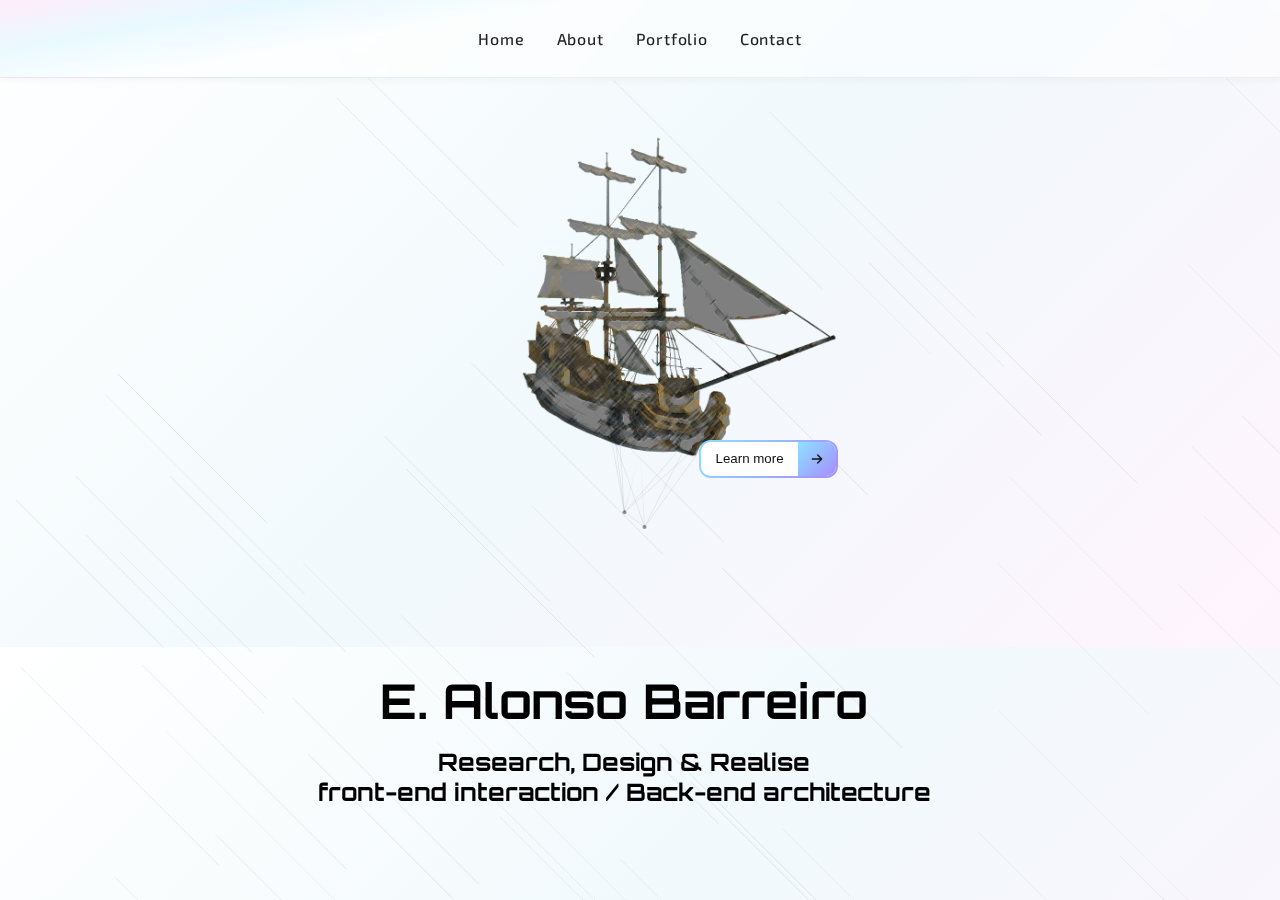
<file: index.html>
<!DOCTYPE html>
<html lang="en">
<head>
  <meta charset="UTF-8" />
  <meta name="viewport" content="width=device-width, initial-scale=1.0" />
  <title></title>
  <link rel="stylesheet" href="css/style.css" />
  <link rel="stylesheet" href="css/responsive.css" />
  <script src="js/color_animation.js" defer></script>
  <script src="js/cursor_effect.js" defer></script>
  <script src="js/background_effect.js" defer></script>
</head>
<body class="force-hidden">
  <header>
    <nav>
      <ul>
        <li><a href="index.html">Home</a></li>
        <li><a href="#">About</a></li>
        <li><a href="portfolio_menu.html">Portfolio</a></li>
        <li><a href="#">Contact</a></li>
      </ul>
    </nav>
  </header>

  <canvas id="networkCursor"></canvas>
  <canvas id="background-canvas"></canvas>

  <main>
    <section class="mask-container">
      <div class="image-wrapper">

        <button class="split-btn gradient" type="button" aria-label="Learn more">
          <span class="label">Learn more</span>
          <span class="icon" aria-hidden="true">
            <svg viewBox="0 0 24 24">
              <path stroke-linecap="round" stroke-linejoin="round" d="M5 12h14m-6-6l6 6-6 6" />
            </svg>
          </span>
        </button>

        <div class="color-image"></div>
        <img src="src/front-page/" alt="" class="bw-image">
      </div>
    </section>
    
    <section class="front-page_title">
      <h1>E. Alonso Barreiro</h1>
      <h2>Research, Design & Realise</h2>
      <h2>front-end interaction / Back-end architecture</h2>
      <img src="src/front-page/front-page_right-bg.png" alt="" class="right-background">
    </section>
  </main>

</body>
</html>
</file>
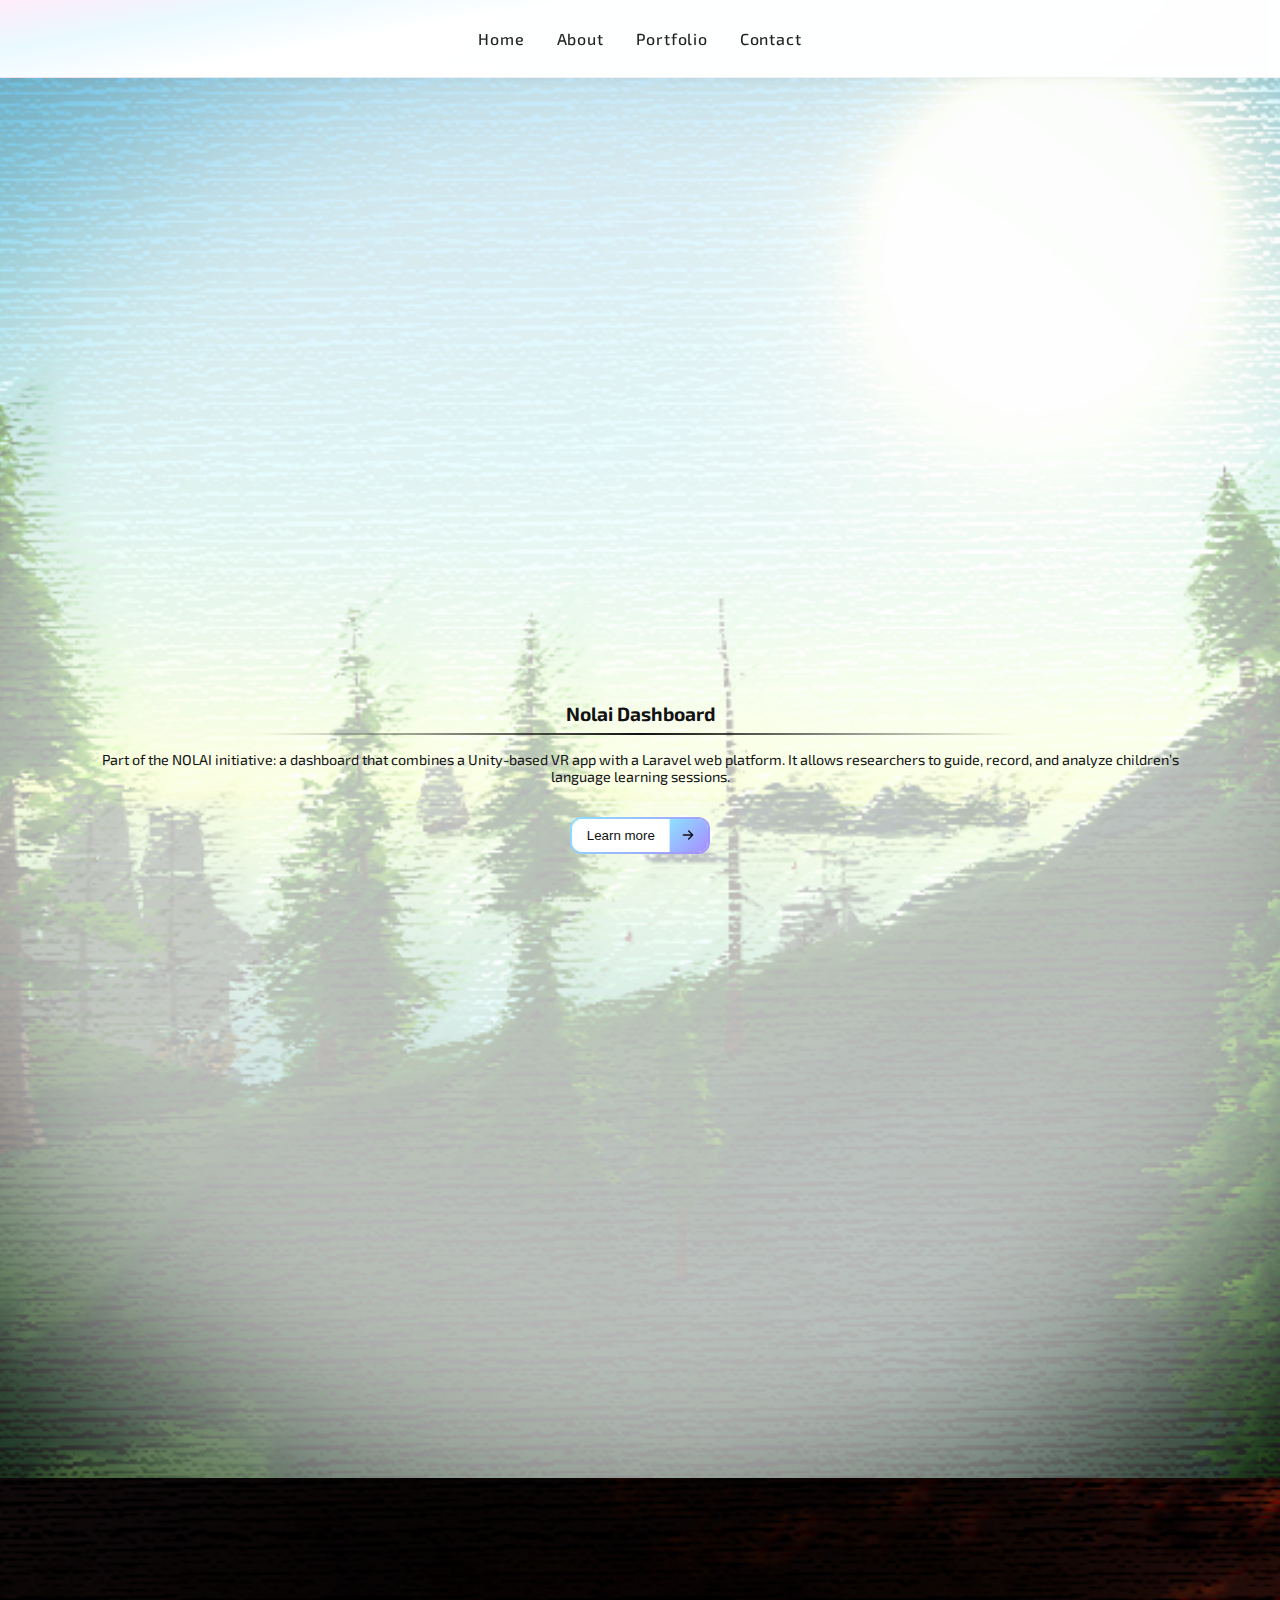
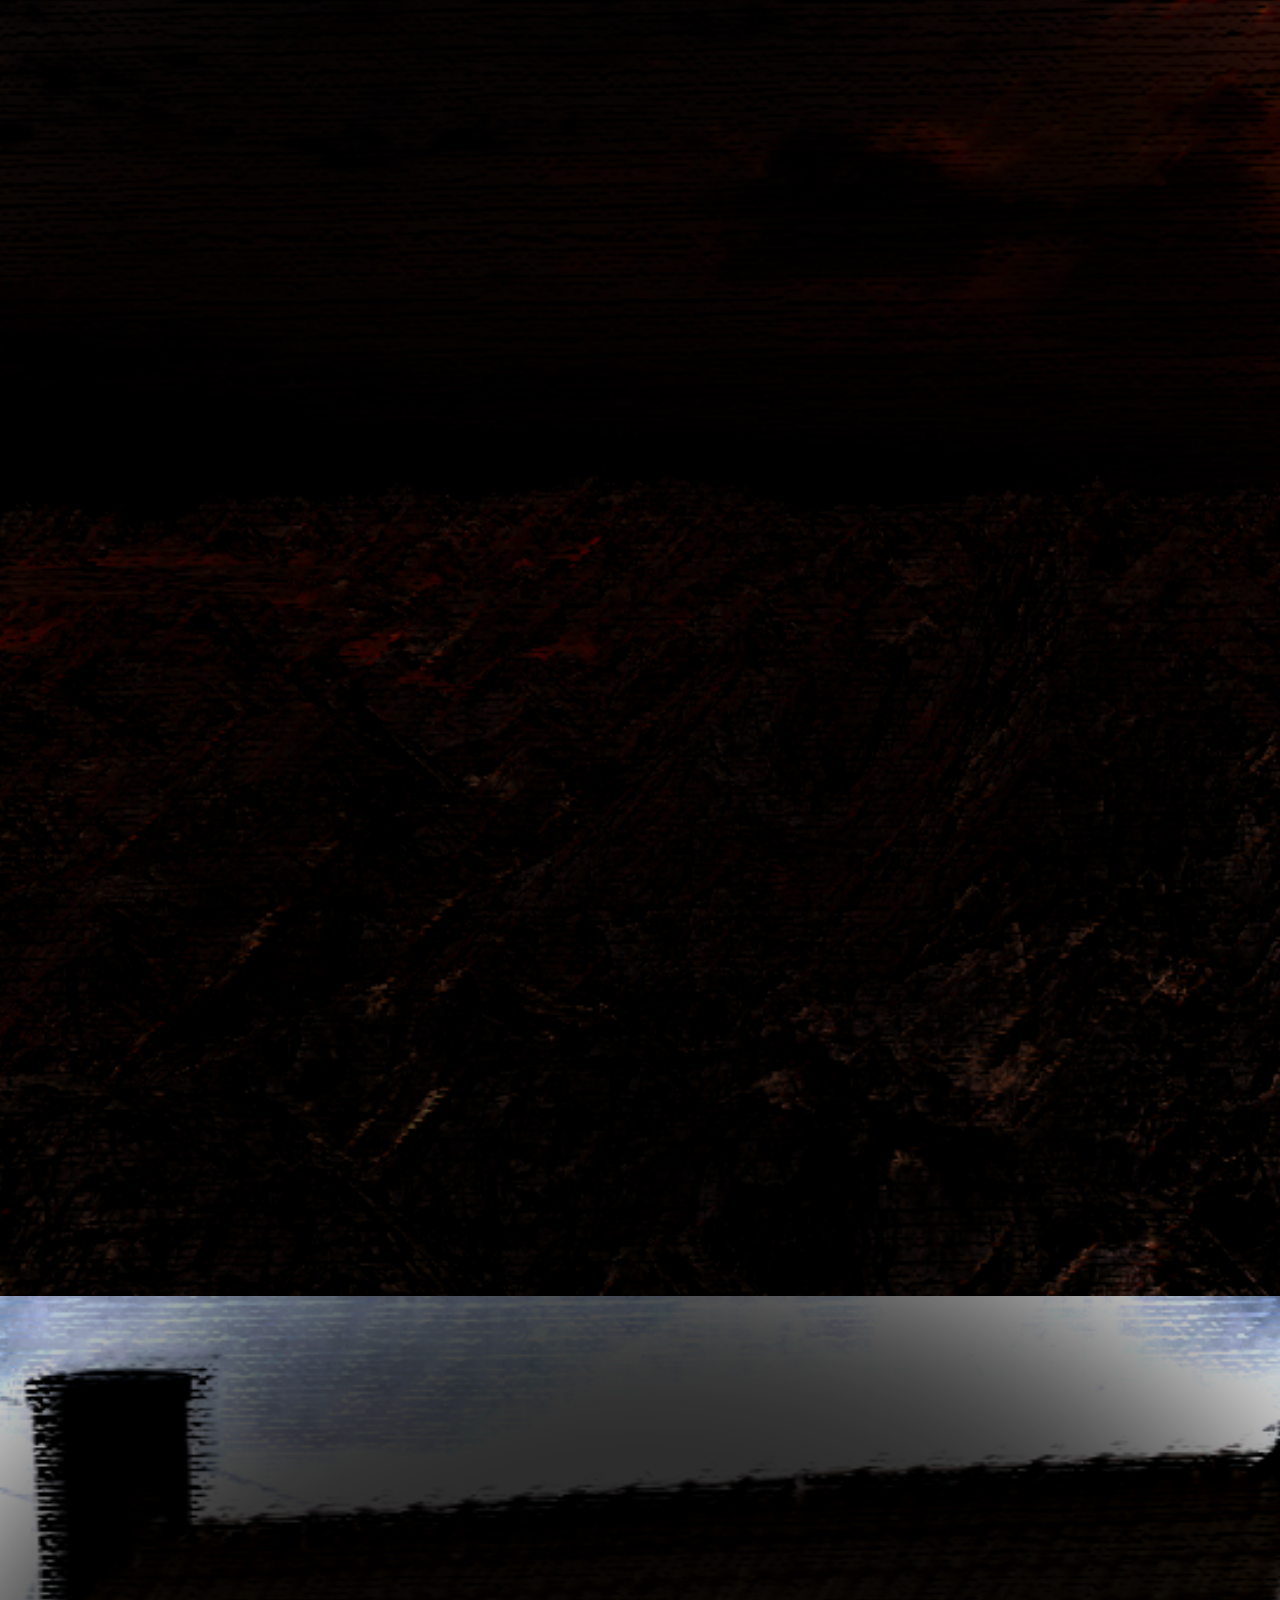
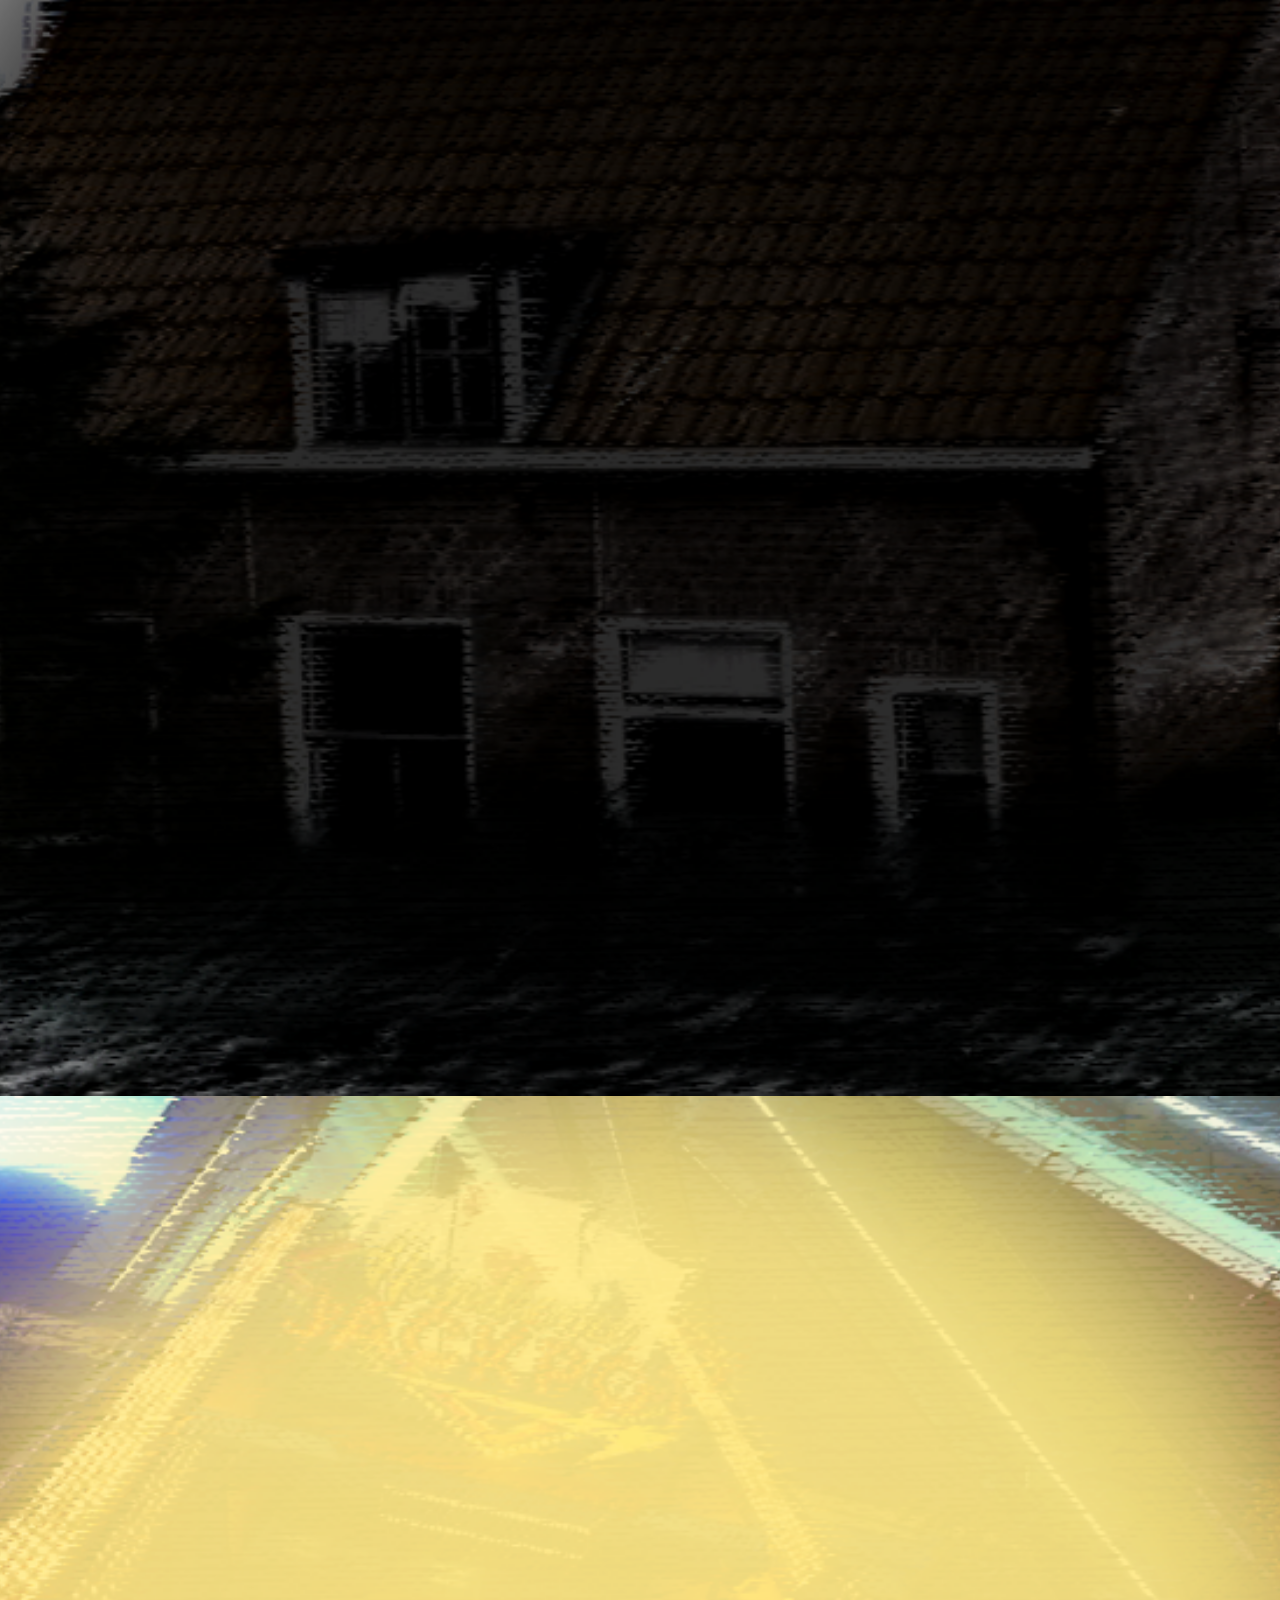
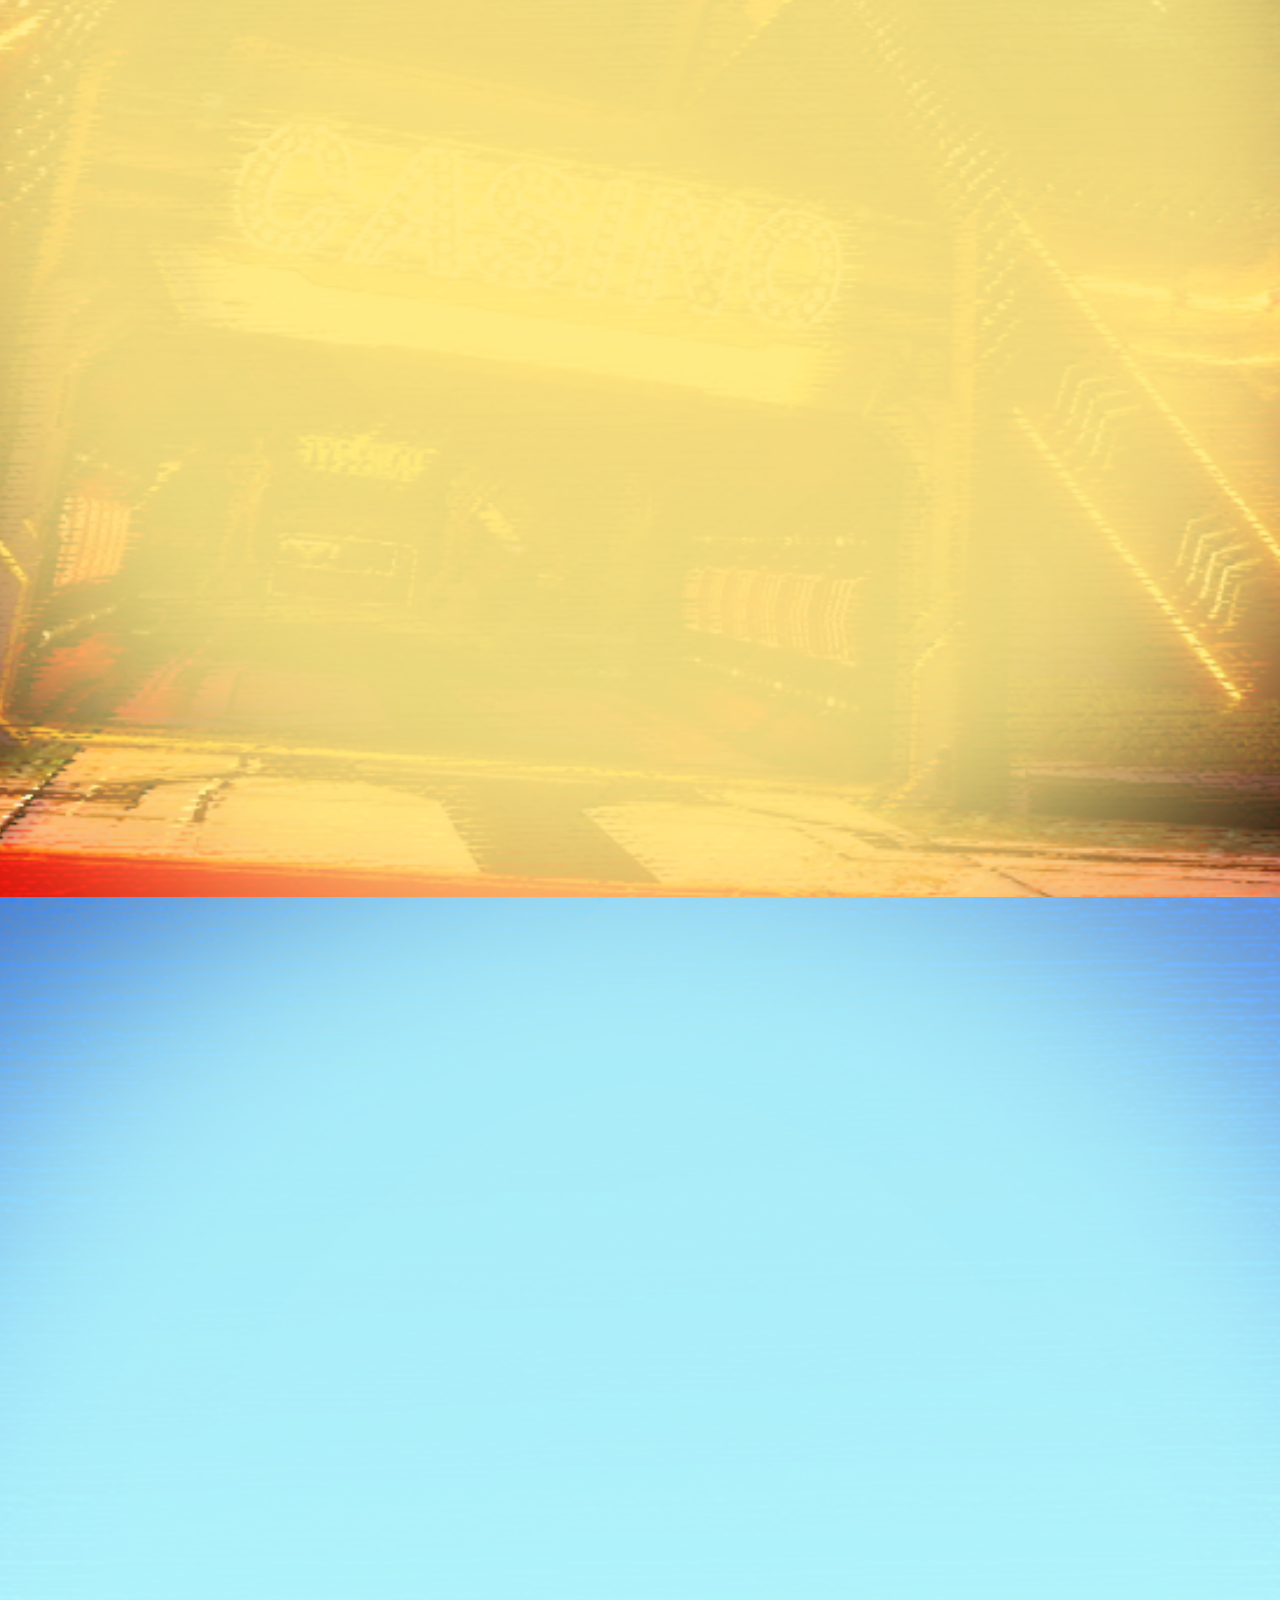
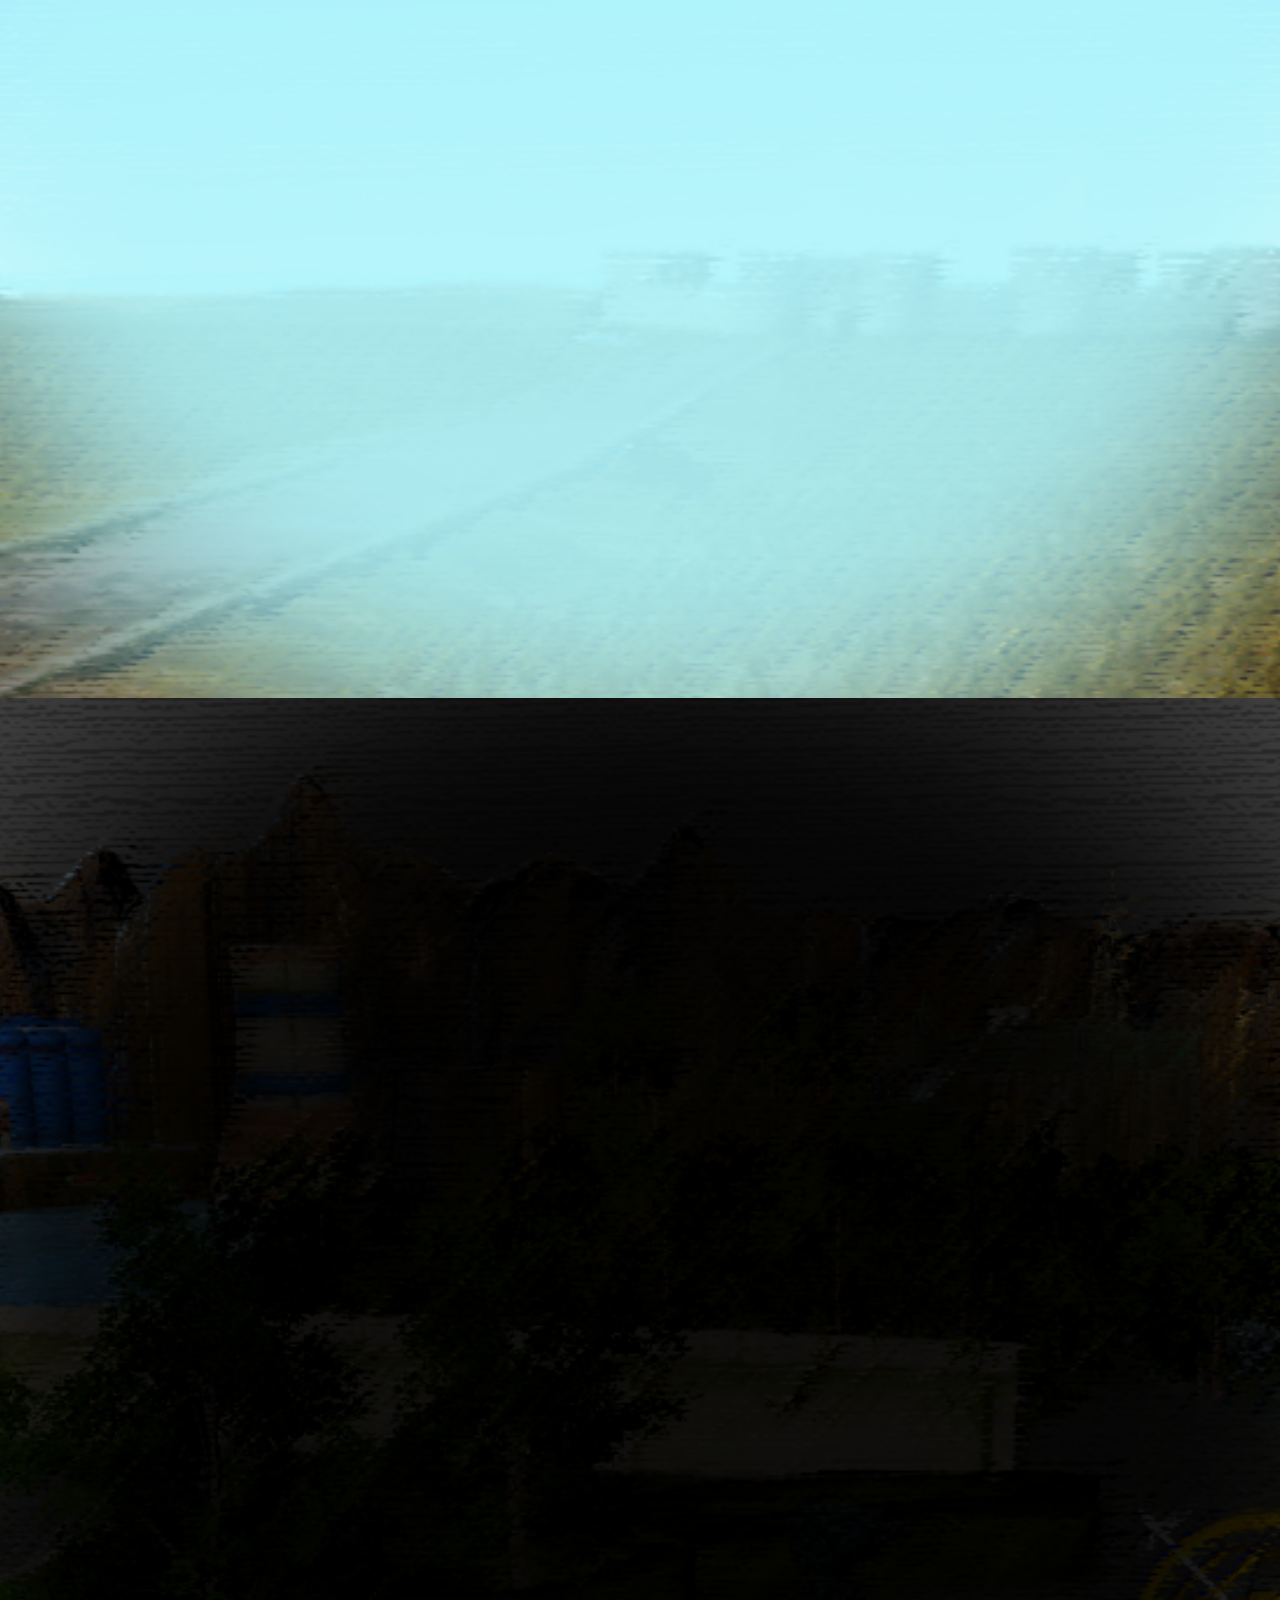
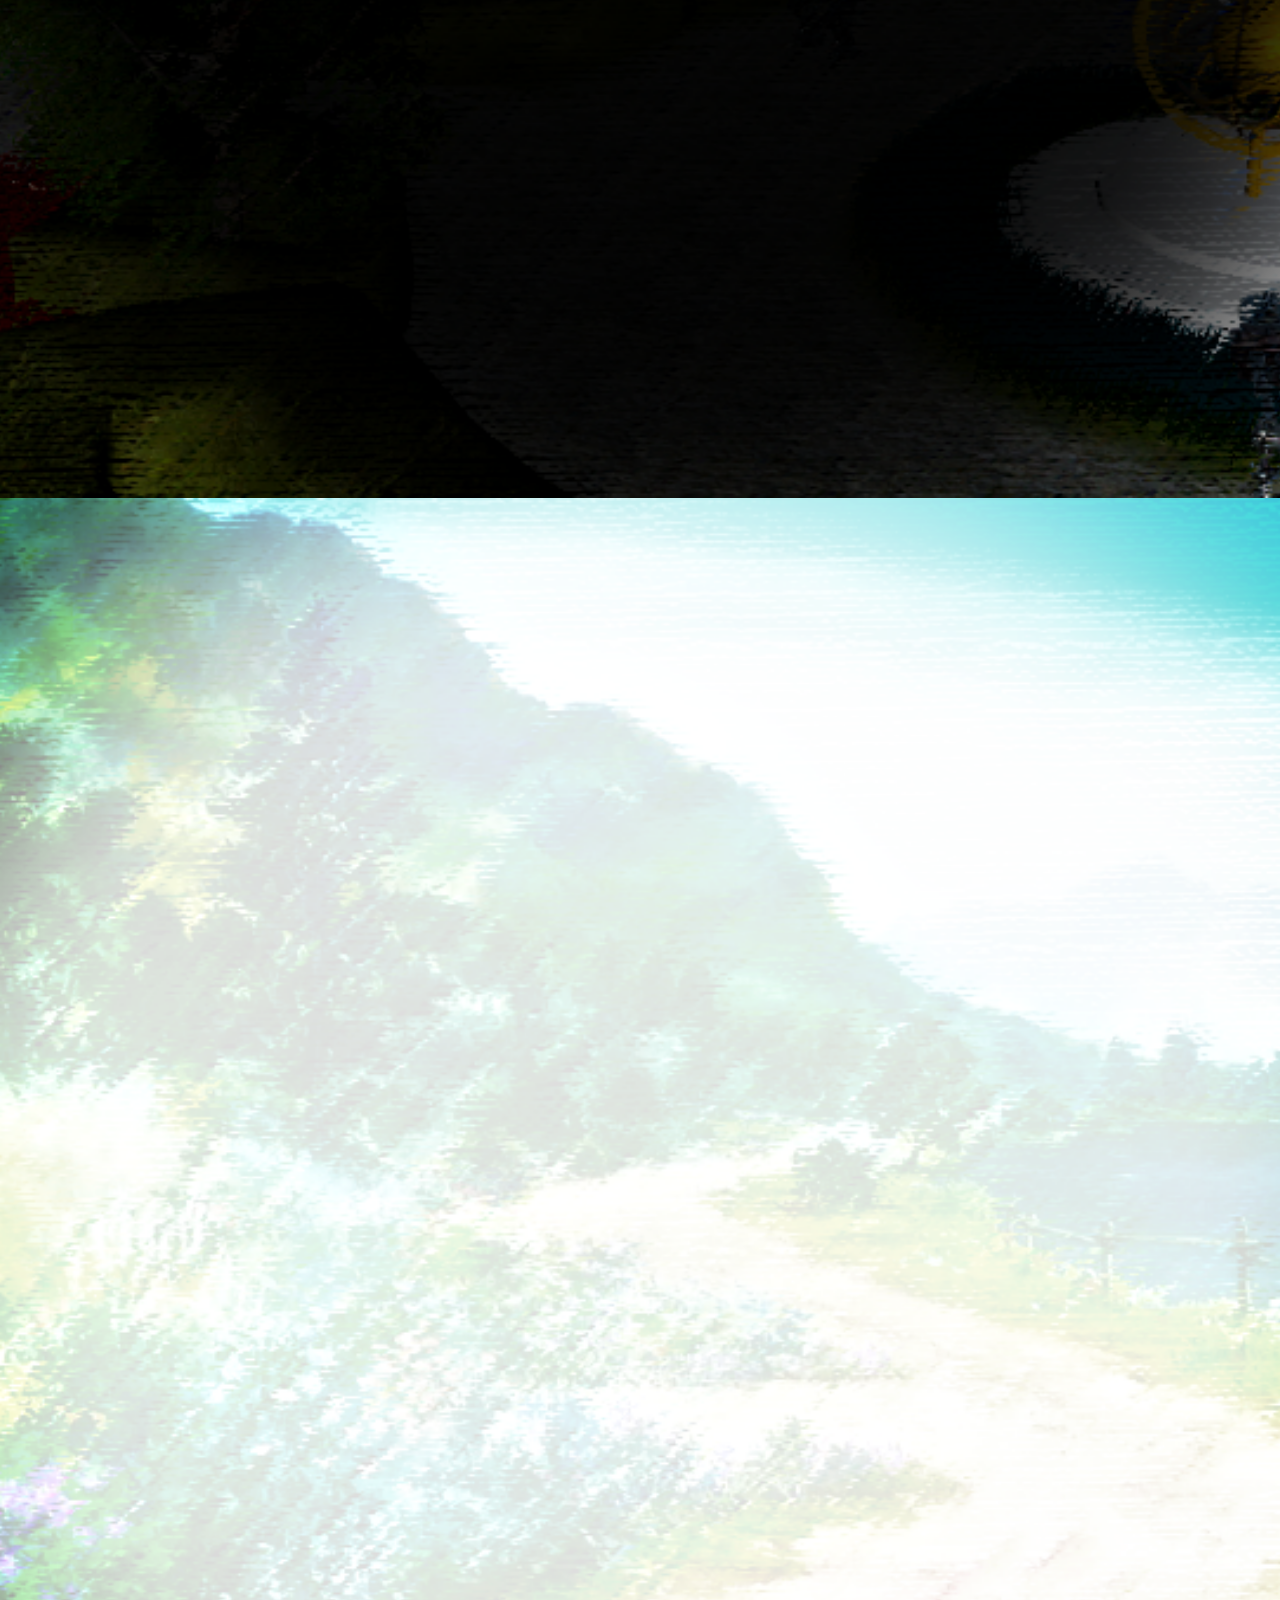
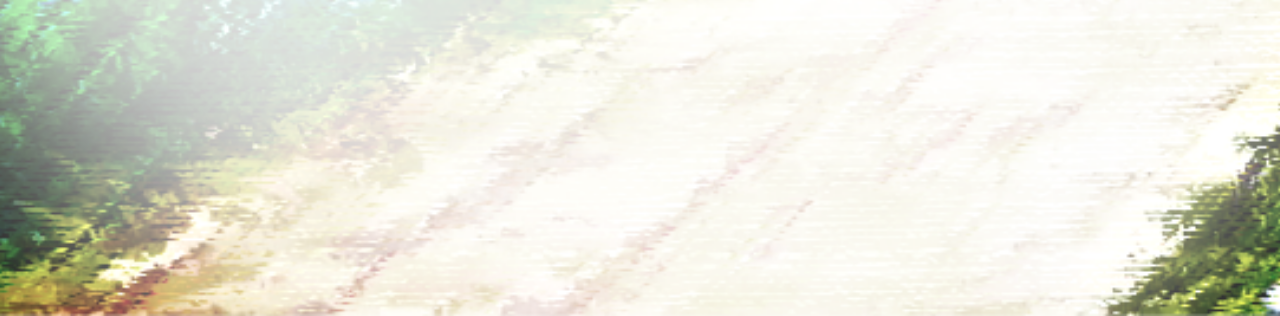
<file: portfolio_menu.html>
<!DOCTYPE html>
<html lang="en">
<head>
  <meta charset="UTF-8" />
  <meta name="viewport" content="width=device-width, initial-scale=1.0" />
  <title></title>
  <link rel="stylesheet" href="css/style.css" />
  <link rel="stylesheet" href="css/responsive.css" />
  <script src="js/text_scroll_animation_listener.js" defer></script>
</head>
<body>
  <header>
    <nav>
      <ul>
        <li><a href="index.html">Home</a></li>
        <li><a href="#">About</a></li>
        <li><a href="portfolio_menu.html">Portfolio</a></li>
        <li><a href="#">Contact</a></li>
      </ul>
    </nav>
  </header>

  <main class="cards-container">
    <section class="light card">
      <img src="src/portfolio_cards/card-background_nolai_l.png" alt="">
      <div class="container">
        <h1>Nolai Dashboard</h1>
        <div class="fancy-divider"></div>
        <p>Part of the NOLAI initiative: a dashboard that combines a Unity-based VR app with a Laravel web platform. It allows researchers to guide, record, and analyze children’s language learning sessions.</p>
        
        <button class="split-btn gradient" type="button" aria-label="Learn more">
          <span class="label">Learn more</span>
          <span class="icon" aria-hidden="true">
            <svg viewBox="0 0 24 24">
              <path stroke-linecap="round" stroke-linejoin="round" d="M5 12h14m-6-6l6 6-6 6" />
            </svg>
          </span>
        </button>

      </div>
      <img src="src/portfolio_cards/card-background_nolai_r.png" alt="">
    </section>

    <section class="dark card">
      <img src="src/portfolio_cards/card-background_dsu_l.png" alt="">
      <div class="container text-scroll-appear">
        <h1 class="text-white">Dobbelspel Unity</h1>
        <div class="fancy-divider"></div>
        <p class="text-white">The upgraded version of my interactive family board game, rebuilt in Unity for richer visuals and more advanced gameplay. Players roll dice on a physical gameboard controlled by an Arduino board, move across the board, and dive into minigames like a souls-like boss fight, football penalties, and quizzes on a PC connected to the gameboard. This version expands on my original Python version to create an even more immersive New Year’s tradition.</p>
      
        <button class="split-btn gradient" type="button" aria-label="Learn more">
          <span class="label">Learn more</span>
          <span class="icon" aria-hidden="true">
            <svg viewBox="0 0 24 24">
              <path stroke-linecap="round" stroke-linejoin="round" d="M5 12h14m-6-6l6 6-6 6" />
            </svg>
          </span>
        </button>
      
      </div>
      <img src="src/portfolio_cards/card-background_dsu_r.png" alt="">
    </section>  

    <section class="dark card">
      <img src="src/portfolio_cards/card-background_ntr_l.png" alt="">
      <div class="container text-scroll-appear">
        <h1 class="text-white">Het Water Komt - VR</h1>
        <div class="fancy-divider"></div>
        <p class="text-white">Developed in collaboration with NTR, this VR prototype brings the "Het Water Komt" podwalk into a fully virtual environment. The experience allows users to explore the story from home, making it accessible regardless of weather or mobility.</p>
      
        <button class="split-btn gradient" type="button" aria-label="Learn more">
          <span class="label">Learn more</span>
          <span class="icon" aria-hidden="true">
            <svg viewBox="0 0 24 24">
              <path stroke-linecap="round" stroke-linejoin="round" d="M5 12h14m-6-6l6 6-6 6" />
            </svg>
          </span>
        </button>
      
      </div>
      <img src="src/portfolio_cards/card-background_ntr_r.png" alt="">
    </section>

    <section class="light card">
      <img src="src/portfolio_cards/card-background_dsp_l.png" alt="">
      <div class="container text-scroll-appear">
        <h1>Dobbelspel Python</h1>
        <div class="fancy-divider"></div>
        <p>The first version of my interactive family board game, combining a physical gameboard with Python software. Dice rolls and movement happen on the gameboard, while minigames such as rock-paper-scissors, an osu-inspired challenge, and a quiz run on the PC. This version laid the foundation for the later Unity upgrade.</p>
      
        <button class="split-btn gradient" type="button" aria-label="Learn more">
          <span class="label">Learn more</span>
          <span class="icon" aria-hidden="true">
            <svg viewBox="0 0 24 24">
              <path stroke-linecap="round" stroke-linejoin="round" d="M5 12h14m-6-6l6 6-6 6" />
            </svg>
          </span>
        </button>

      </div>
      <img src="src/portfolio_cards/card-background_dsp_r.png" alt="">
    </section>

    <section class="light card">
      <img src="src/portfolio_cards/card-background_scoop_l.png" alt="">
      <div class="container text-scroll-appear">
        <h1>Limescope Brittenburg</h1>
        <div class="fancy-divider"></div>
        <p>An immersive mobile application build into a telescope that visualizes the long-lost Roman fortress Brittenburg. Developed in collaboration with CORPUS and Fat100%, it allows visitors to step back in time and explore history firsthand. It's placed 1 to 1 to correctly display where the fort was located in Katwijk, Netherlands.</p>
      
        <button class="split-btn gradient" type="button" aria-label="Learn more">
          <span class="label">Learn more</span>
          <span class="icon" aria-hidden="true">
            <svg viewBox="0 0 24 24">
              <path stroke-linecap="round" stroke-linejoin="round" d="M5 12h14m-6-6l6 6-6 6" />
            </svg>
          </span>
        </button>
      
      </div>
      <img src="src/portfolio_cards/card-background_scoop_r.png" alt="">
    </section>

  <section class="dark card">
      <img src="src/portfolio_cards/card-background_rekt_l.png" alt="">
      <div class="container text-scroll-appear">
        <h1 class="text-white">REKTon Bossfight</h1>
        <div class="fancy-divider"></div>
        <p class="text-white">My first Unity-project, a FPS level featuring a two-phase boss fight. Manage mobs, ammo, and timing in a Dark Souls-inspired challenge.</p>
      
        <button class="split-btn gradient" type="button" aria-label="Learn more">
          <span class="label">Learn more</span>
          <span class="icon" aria-hidden="true">
            <svg viewBox="0 0 24 24">
              <path stroke-linecap="round" stroke-linejoin="round" d="M5 12h14m-6-6l6 6-6 6" />
            </svg>
          </span>
        </button>
      
      </div>
      <img src="src/portfolio_cards/card-background_rekt_r.png" alt="">
    </section>

    <section class="light card">
      <img src="src/portfolio_cards/card-background_violet_l.png" alt="">
      <div class="container text-scroll-appear">
        <h1>Project Violet</h1>
        <div class="fancy-divider"></div>
        <p>A personal desktop assistant and hardware monitor displayed on a small LCD. It visualizes CPU, RAM, and disk usage with dynamic graphics and interactive speedometers, while also responding to voice commands for quick system actions. Built with Python and Pygame, it combines real-time data visualization, custom animations, and voice-controlled automation in a compact, visually engaging interface.</p>
      
        <button class="split-btn gradient" type="button" aria-label="Learn more">
          <span class="label">Learn more</span>
          <span class="icon" aria-hidden="true">
            <svg viewBox="0 0 24 24">
              <path stroke-linecap="round" stroke-linejoin="round" d="M5 12h14m-6-6l6 6-6 6" />
            </svg>
          </span>
        </button>
      
      </div>
      <img src="src/portfolio_cards/card-background_violet_r.png" alt="">
    </section>
  </main>
</body>
</html>
</file>
<file: css/style.css>
/* Fonts */
@import url('https://fonts.googleapis.com/css2?family=Orbitron&display=swap');
@import url('https://fonts.googleapis.com/css2?family=Exo+2&display=swap');

/* Defaults */
* {
  margin: 0;
  padding: 0;
  box-sizing: border-box;
}

body, html {
  font-family: "Exo 2", sans-serif;
  font-optical-sizing: auto;
  font-style: normal;
  color: white;
  background: linear-gradient(135deg, #ffffff, #f1f9fc, #fff4fd);
}

h1 {
  font-size: 3rem;
  margin-bottom: 1rem;
}

p {
  font-size: 1.25rem;
  margin-bottom: 2rem;
}

.force-hidden {
  overflow: hidden;
}

#networkCursor {
  position: fixed;
  top: 0;
  left: 0;
  z-index: 1000;
  pointer-events: none;
}

#background-canvas {
  position: fixed;
  top: 0;
  left: 0;
  width: 100vw;
  height: 100vh;
  z-index: 5;
  pointer-events: none;
}

/* Header */
header {
  position: sticky;
  top: 0;
  z-index: 100;
  background-color: #ffffff;
  border-bottom: 1px solid rgba(0, 0, 0, 0.05);
  box-shadow: 0 2px 8px rgba(0, 0, 0, 0.04);
  backdrop-filter: blur(4px);
  padding: 0.8rem;
  background: linear-gradient(
    -10deg, 
    rgba(255, 255, 255, 0.5), 
    rgba(255, 255, 255, 0.5), 
    rgba(255, 255, 255, 0.5), 
    rgba(255, 255, 255, 0.5), 
    rgba(255, 255, 255, 0.5), 
    rgba(212, 244, 255, 0.5), 
    rgba(255, 218, 248, 0.5)
  );
}

nav {
  max-width: 1200px;
  margin: 0 auto;
  padding: 1rem 2rem;
  display: flex;
  justify-content: center;
}

nav ul {
  list-style: none;
  display: flex;
  gap: 2rem;
  letter-spacing: 0.05em;
}

nav ul li a {
  text-decoration: none;
  font-size: 1rem;
  font-weight: 500;
  color: #222;
  transition: color 0.25s ease, border-bottom 0.25s ease, letter-spacing 0.25s ease;
  padding-bottom: 2px;
}

nav ul li a:hover {
  color: #0077cc;
  border-bottom: 2px solid #0077cc;
  letter-spacing: 0.08em;
}

/* Front page */
.mask-container {
  position: fixed;
  left: 0rem;
  bottom: 0rem;
  width: 100%;
  max-width: 870px;
  margin: 0 auto;
}

.image-wrapper {
  position: relative;
  width: 100%;
  aspect-ratio: 1 / 1;
  overflow: hidden;
}

.color-image,
.bw-image {
  position: absolute;
  width: 100%;
  height: 100%;
  object-fit: cover;
}

.color-image {
  background-image: url("../src/front-page/boat_final.png");
  background-size: cover;
  z-index: 3;

  -webkit-mask-image: url("../src/masks/sprite-center.png");
  mask-image: url("../src/masks/sprite-center.png");

  -webkit-mask-size: 4600% 100%;
  mask-size: 4600% 100%;

  -webkit-mask-position: 0% 0%;
  mask-position: 0% 0%;
  animation-direction: normal;
}

.bw-image {
  z-index: 2;
}

.mask-animation {
  animation: addColor 1300ms steps(45) forwards;
}

.right-background {
  position: fixed; 
  right: 0rem;
  bottom: 0rem;
  width: 35rem;
  max-width: 100%;
  margin: 0 auto;
}

.front-page_title {
  position: relative;
  font-family: "Orbitron", sans-serif !important;
  font-optical-sizing: auto;
  font-style: normal;
  z-index: 10;
  text-align: right;
  bottom: -29rem;
  margin-right: 15rem;
  color: black;
}

.image-wrapper .split-btn {
  position: absolute;
  bottom: 10rem;
  right: 5rem;
  z-index: 20;
}


@keyframes addColor {
  from {
    -webkit-mask-position: 0% 0%;
    mask-position: 0% 0%;
  }
  to {
    -webkit-mask-position: 100% 0%;
    mask-position: 100% 0%;
  }
}

/* Portfolio menu */
.card {
  width: 100%;
  height: 60vh;
  display: flex;
  justify-content: center;
  align-items: center;
  position: sticky;
  top: 0;
  background-size: cover;
  background-position: center;
  background-repeat: no-repeat;
  color: black;
  text-shadow: 0 2px 6px rgba(255, 255, 255, 0.5);
  overflow: hidden;
}

.card .text-white {
  color: white;
  text-shadow: 0 2px 6px rgba(0, 0, 0, 0.5);
}

.card::before {
  content: "";
  position: absolute;
  inset: 0;
  z-index: 1;
  opacity: 0;
  transition: opacity 1s ease;
}

.card:hover::before {
  opacity: 1;
}

.card img {
  position: relative;
  z-index: 2;
  object-fit: contain;
  max-height: 100%;
  max-width: 100%;
  opacity: 0;
  transform: translateX(0);
  transition: transform 1s ease, opacity 1s ease;
}

.card img:first-of-type {
  transform: translateX(-150px);
}

.card img:last-of-type {
  transform: translateX(150px);
}

.card:hover img:first-of-type,
.card:hover img:last-of-type {
  opacity: 1;
  transform: translateX(0);
}

.card .container {
  position: relative;
  z-index: 3;
  display: flex;
  flex-direction: column;
  align-items: center;
  flex-grow: 4;
}

.card:nth-child(1) {
  background-image: url('../src/portfolio_cards/card-background_nolai.png');
}

.card:nth-child(1)::before, 
.card:nth-child(3)::before,
.card:nth-child(5)::before,
.card:nth-child(6)::before {
  background-image: radial-gradient(circle 300vh, transparent, rgb(0, 0, 0));
}

.card:nth-child(2) {
  background-image: url('../src/portfolio_cards/card-background_dsu.png');
}

.card:nth-child(2)::before {
  background-image: radial-gradient(circle 300vh, transparent, rgb(77, 34, 0));
}

.card:nth-child(3) {
  background-image: url('../src/portfolio_cards/card-background_ntr.png');
}

.card:nth-child(4) {
  background-image: url('../src/portfolio_cards/card-background_dsp.png');
}

.card:nth-child(4)::before {
  background-image: radial-gradient(circle 300vh, transparent, rgb(255, 176, 116));
}

.card:nth-child(5) {
  background-image: url('../src/portfolio_cards/card-background_scoop.png');
}

.card:nth-child(6) {
  background-image: url('../src/portfolio_cards/card-background_rekt.png');
}

.card:nth-child(7) {
  background-image: url('../src/portfolio_cards/card-background_violet.png');
}

.card:nth-child(7)::before {
  background-image: radial-gradient(circle 300vh, transparent, rgb(255, 125, 238));
}

.text-scroll-appear {
  opacity: 0;
  transform: translateY(4rem) scale(0.95);
  filter: saturate(0) contrast(4) brightness(.1) blur(5px);
}

.text-scroll-appear.in-view {
  animation: scroll-appear-in 0.8s ease both;
}

.text-scroll-appear.out-of-view {
  animation: scroll-appear-out 0.8s ease both;
}

.card.light .container {
  color: #111;
}

.card.light .fancy-divider {
  background: linear-gradient(to right, transparent, #111, transparent);
}

.card.light .fancy-divider::before,
.card.light .fancy-divider::after {
  color: #111;
}

.card.dark .container {
  color: #fff;
}

.card.dark .fancy-divider {
  background: linear-gradient(to right, transparent, #fff, transparent);
}

.card.dark .fancy-divider::before,
.card.dark .fancy-divider::after {
  color: #fff;
}

.fancy-divider {
  margin-bottom: 1rem;
  margin-top: -.5rem;
  width: 60%;
  height: 2px;
  position: relative;
}

.fancy-divider::before,
.fancy-divider::after {
  position: absolute;
}

.fancy-divider::before {
  left: 0;
}

.fancy-divider::after {
  right: 0;
}

.container p {
  text-align: center;
  width: 50%;
}


@keyframes scroll-appear-in {
  from {
    opacity: 0;
    transform: translateY(4rem) scale(0.95);
    filter: saturate(0) contrast(4) brightness(.1) blur(5px);
  }
  to {
    opacity: 1;
    transform: translateY(0) scale(1);
    filter: none;
  }
}

@keyframes scroll-appear-out {
  from {
    opacity: 1;
    transform: translateY(0) scale(1);
    filter: none;
  }
  to {
    opacity: 0;
    transform: translateY(4rem) scale(0.95);
    filter: saturate(0) contrast(4) brightness(.1) blur(5px);
  }
}

.split-btn {
  --c1: #ffffff;
  --c2: linear-gradient(135deg,#8de2ff,#a68cff);
  --radius: 12px;
  --border-w: 2px;
  --pad-y: 0.55rem;
  --pad-x: 0.9rem;
  --icon-pad-x: 0.7rem;
  --font-size: 14px;
  --transition: 0.45s cubic-bezier(0.4, 0, 0.2, 1);
}

.split-btn {
  display: inline-grid;
  grid-auto-flow: column;
  align-items: center;
  border-radius: var(--radius);
  cursor: pointer;
  color: #111;
  overflow: hidden;
  position: relative;
}

.split-btn.gradient {
  border: var(--border-w) solid transparent;
  background:
    linear-gradient(var(--c1), var(--c1)) padding-box,
    var(--c2) border-box;
  transition: background var(--transition);
}

.split-btn .label,
.split-btn .icon {
  position: relative;
  overflow: hidden;
  z-index: 1;
}

.split-btn .label {
  background: var(--c1);
  padding: var(--pad-y) var(--pad-x);
}

.split-btn .icon {
  display: grid;
  place-items: center;
  background: var(--c2);
  padding: var(--pad-y) var(--icon-pad-x);
}

.split-btn svg {
  width: 16px;
  height: 16px;
  stroke: #111;
  stroke-width: 2;
  fill: none;
}

.split-btn .label::before,
.split-btn .icon::before {
  content: "";
  position: absolute;
  inset: 0;
  transform: translateX(-100%);
  transition: transform var(--transition);
  z-index: -1;
}

.split-btn .label::before { background: var(--c2); }
.split-btn .icon::before  { background: var(--c1); }

.split-btn:hover .label::before,
.split-btn:hover .icon::before {
  transform: translateX(0);
}

.split-btn:focus-visible {
  outline: none;
  box-shadow: 0 0 0 3px color-mix(in oklab, #8de2ff 50%, transparent);
}

@media (max-width: 480px) {
  .split-btn { --font-size: 13px; }
  .split-btn svg { width: 14px; height: 14px; }
}
</file>
<file: css/responsive.css>
/* Pointer */
@media (pointer: coarse) {
  #networkCursor {
    display: none;
  }
}

#networkCursor {
  position: fixed;
  top: 0;
  left: 0;
  pointer-events: none;
  width: 100vw;
  height: 100vh;
  z-index: 9999;
}

/* Front page + Header */
@media (max-width: 1700px) {
  .right-background {
    display: none;
  }

  .front-page_title {
    margin-right: 1rem;
    bottom: -70vh;
    font-size: 1.2rem;
  }
}

@media (max-width: 1500px) {
  .mask-container {
    max-width: 600px;
  }

  .right-background {
    width: 25rem;
  }

  .mask-container {
    position: relative;
    max-width: 400px;
    margin: 1rem auto;
    left: auto;
    bottom: auto;
  }

  .front-page_title {
    margin-right: 2rem;
    bottom: -10rem;
    font-size: 1rem;
    text-align: center;
    padding: 0 1rem;
  }

  .image-wrapper .split-btn {
    bottom: 1rem;
    right: .1rem;
  }
}

@media (max-width: 720px) {
  .front-page_title {
    bottom: 0;
    font-size: 1rem;
  }

  .front-page_title h1 {
    font-size: 2rem;
  }
}

@media (max-width: 400px) {
  .front-page_title h1 {
      font-size: 1.5rem;
    }
}

@media (max-height: 800px) {
  .front-page_title {
    bottom: 0;
    font-size: 1rem;
  }
}

@media (orientation: landscape) and  (max-width: 1000px) {
  main{
    display: flex;
  }

  .front-page_title {
    bottom: -40vh;
  }

  .front-page_title h1 {
    font-size: 2rem;
  }

  .image-wrapper .split-btn {
    bottom: 2.5rem;
  }
}

@media (orientation: landscape) and  (max-height: 400px) {
  .front-page_title {
    bottom: -3vh;
  }
}

@media (orientation: landscape) and  (max-height: 500px) {
  .image-wrapper .split-btn {
    bottom: 9rem;
    right: .1rem;
  }
}

@media (orientation: landscape) and  (max-height: 400px) {
  .image-wrapper .split-btn {
    bottom: 8rem;
    right: .1rem;
  }
}

@media (max-width: 125%) {
  .front-page_title {
    bottom: -3vh;
  }
}


/* General responsive adjustments */
@media (max-width: 1000px) {
  .card {
    flex-direction: column;
    height: auto;
    padding: 2rem 1rem;
  }

  .card img {
    position: relative;
    transform: translateX(0);
    max-width: 80%;
    max-height: 40vh;
    margin: 1rem auto;
    opacity: 1;
  }

  .card .container {
    flex-grow: 0;
  }

  .container p {
    width: 70%;
    font-size: 0.95rem;
  }

  .fancy-divider {
    width: 80%;
  }
}

/* For small devices, max 400px */
@media (max-width: 400px) {
  .card {
    height: auto;
    padding: 1rem 0.5rem;
  }

  .card img {
    max-width: 90%;
    max-height: 25vh;
  }

  .container h1 {
    font-size: 1.2rem;
  }

  .container p {
    width: 90%;
    font-size: 0.85rem;
  }

  .fancy-divider {
    width: 90%;
  }

  .split-btn {
    --pad-y: 0.4rem;
    --pad-x: 0.6rem;
    --icon-pad-x: 0.5rem;
    --font-size: 12px;
  }

  .split-btn svg {
    width: 12px;
    height: 12px;
  }
}

@media (orientation: landscape) and  (max-height: 900px) {
  .card {
    flex-direction: column;
    align-items: center;
    height: auto;
    padding: 0.5rem;
    position: relative;
    top: auto;
  }

  .card img {
    max-width: 100%;
    height: auto;
    margin: 0.5rem 0;
  }

  .container p {
    width: 90%;
    font-size: 0.9rem;
    text-align: center;
  }

  .container h1 {
    font-size: 1.2rem;
    text-align: center;
  }

  .cards-container {
    display: flex;
    flex-direction: column;
    width: 100%;
  }
}
</file>
